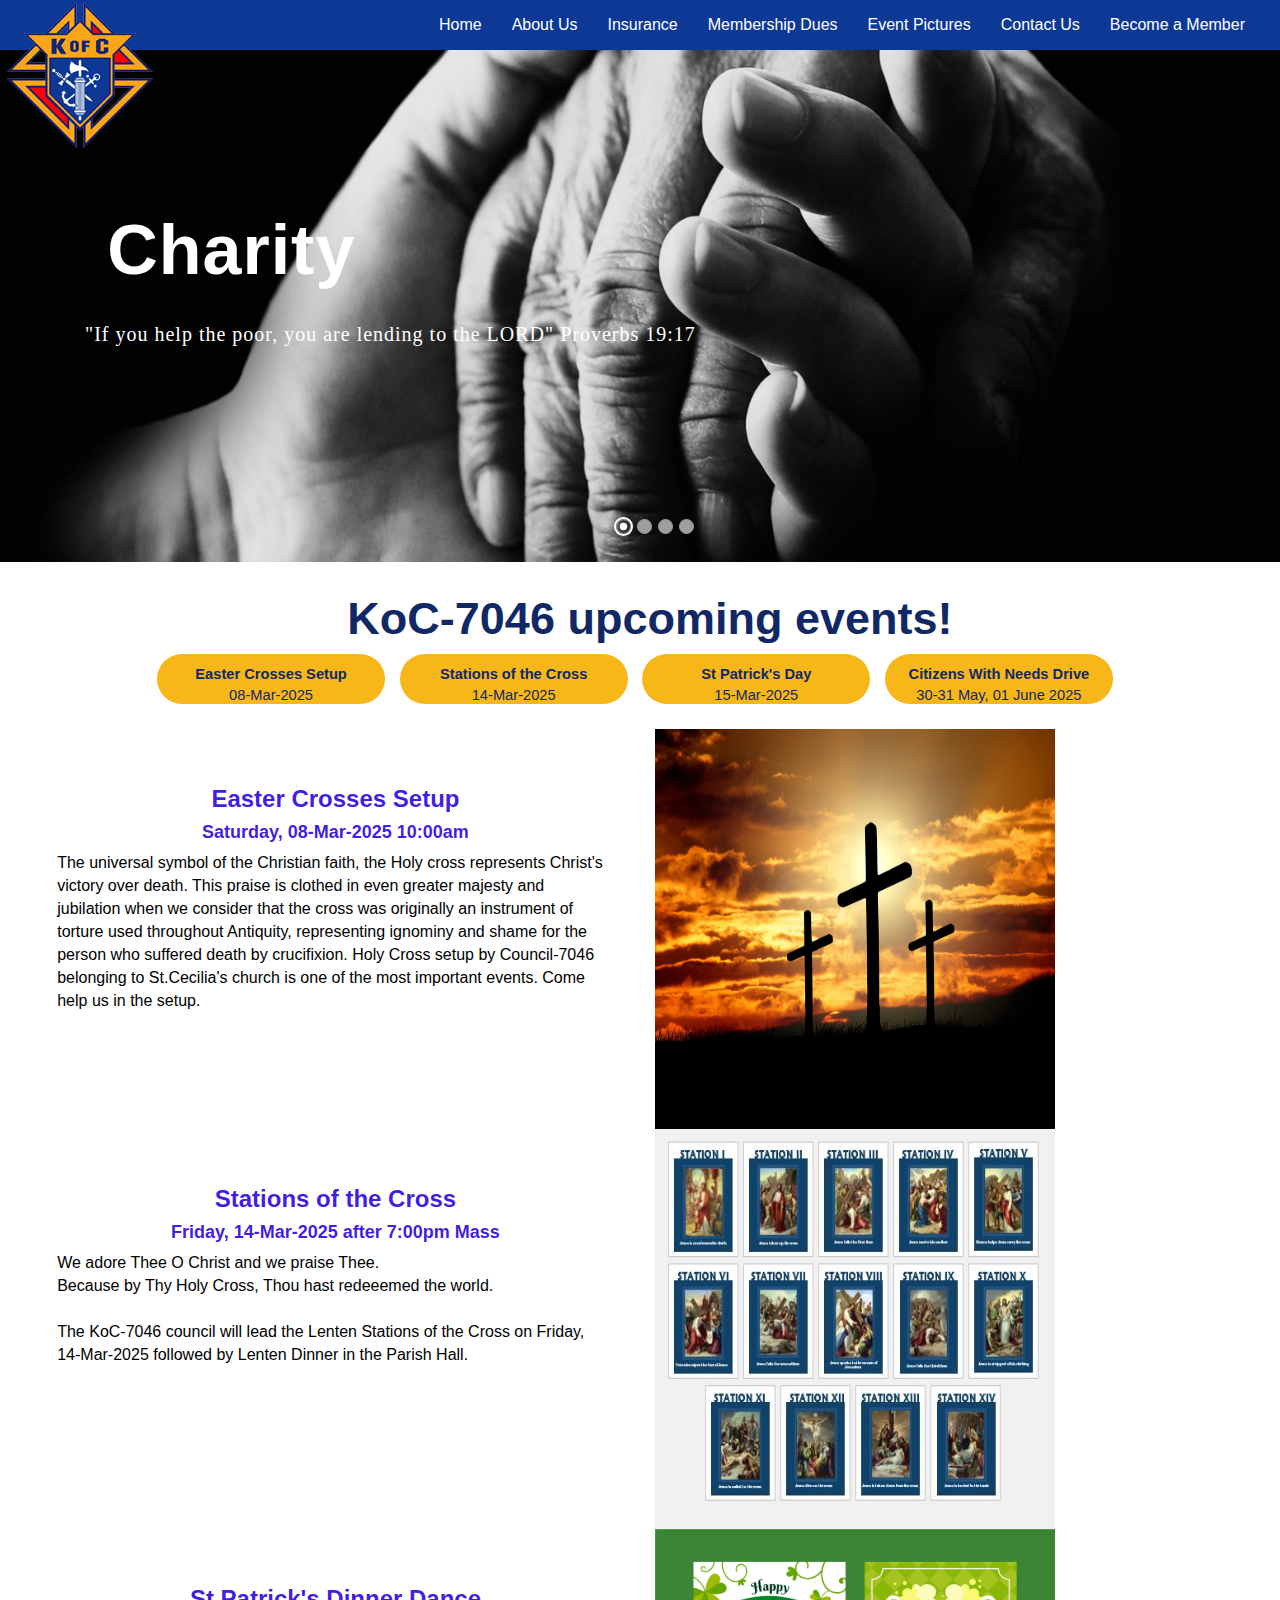
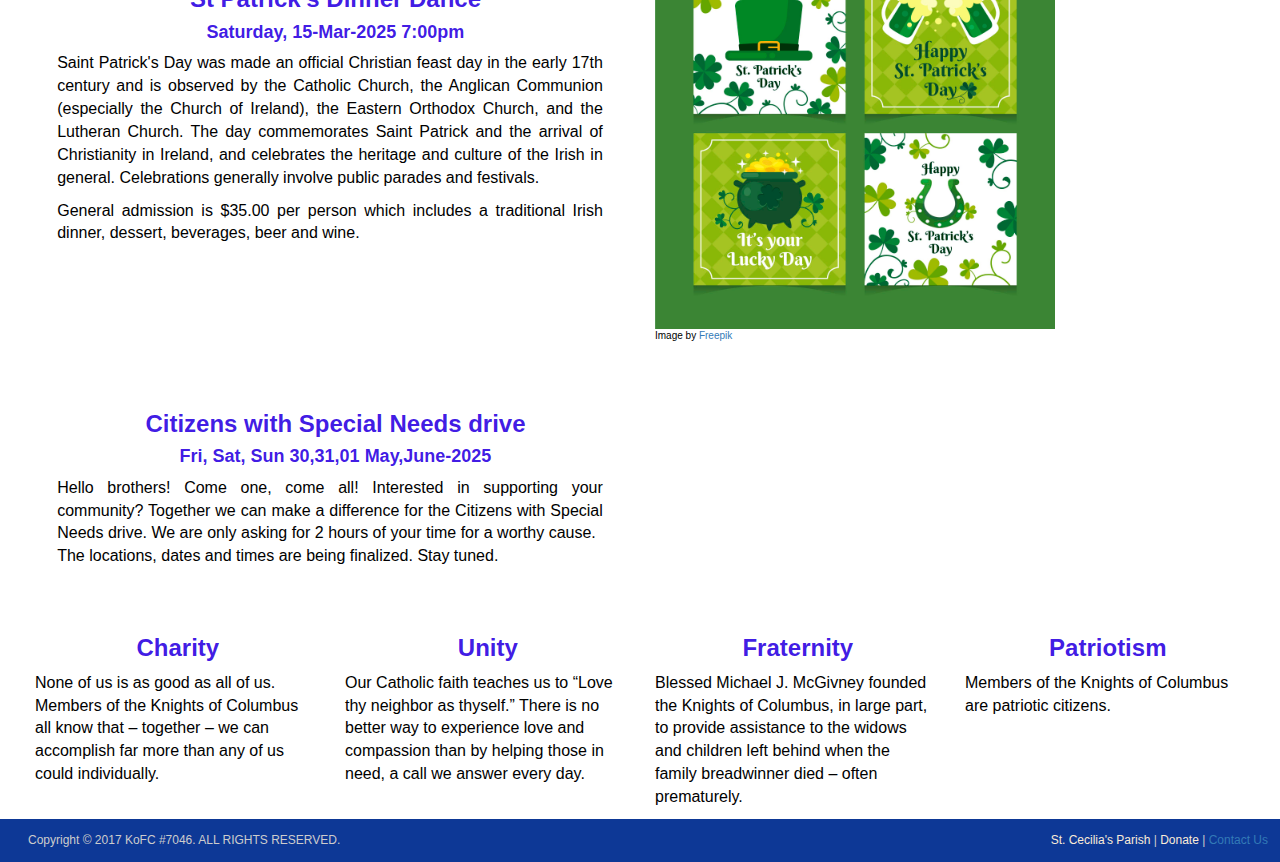
<file: public_html/index.html>
<!DOCTYPE html>
<html lang="en">
<head><meta charset="utf-8">
	<title>Knight Of Columbus | Home</title>
	<!-- for-mobile-apps -->
	<meta name="viewport" content="width=device-width, initial-scale=1">
	<meta 
		name="keywords" 
		content="KoC, Knights of Columbus, St. Cecilia Parish, South Brunswick, Monmouth Junction, NJ 08852, Council 7046" 
	/>
	<!-- LINKS-->
	<link href="css/bootstrap.css" rel="stylesheet" type="text/css" />
	<link href="css/custom1.css" rel="stylesheet" type="text/css" />
	<link href="css/navbar.css" rel="stylesheet" type="text/css" />
	<link href="css/font-awesome.min.css" rel="stylesheet" type="text/css" />
	<link href="https://cdnjs.cloudflare.com/ajax/libs/animate.css/3.5.2/animate.css" rel="stylesheet" type="text/css" />
	<link href="css/slider.css" rel="stylesheet" type="text/css" />
	<link href="images/kofclogo.ico" rel="shortcut icon" />
</head>
<body><!--HEADER-->
<header>

<nav class="navbar navbar-default" role="navigation">
<div class="container"><!-- Brand and toggle get grouped for better mobile display -->
<div class="navbar-header">
	<button class="navbar-toggle" data-target="#bs-example-navbar-collapse-1" data-toggle="collapse" type="button">
		<span class="sr-only">Toggle navigation</span>
	</button>
	<a class="navbar-brand" href="#">
		<img f="" src="images/KOC_LOGO2.png" />
	</a>
</div>
<!-- Collect the nav links, forms, and other content for toggling -->

<div class="collapse navbar-collapse" id="bs-example-navbar-collapse-1">
<ul class="nav navbar-nav navbar-right">
	<li><a href="index.html">Home</a></li>
	<li><a href="aboutus.html">About Us</a></li>
	<li><a href="insurance.html">Insurance</a></li>
	<li><a href="https://knight-of-columbus-council-7046.square.site/dues-payment" target="_blank">Membership Dues</a></li>
	<li><a href="events.html">Event Pictures</a></li>
	<!--<li class="dropdown">
						<a href="#" class="dropdown-toggle" data-toggle="dropdown">Services</a>
						<ul class="dropdown-menu">
							<li><a href="insurance.html">Insurance</a></li>
							<li><a href="#">Blood Drive</a></li>
							<li><a href="#">Handicapped Citizen's Drive</a></li>
							<li class="divider"></li>
							<li><a href="events.html">News & Events</a></li>
						</ul>
					</li>--><!--<li><a href="gallery.html">Gallery</a></li>-->
	<!-- <li><a href="contactus.html">Contact Us</a></li> -->
	<li><a 
		href="mailto:GrandKnight.koc7046@gmail.com?subject=Question from KoC 7046 Website&body=Hello Grand Knight. I am interested in 
		becoming a member of the Knights of Columbus.
		"
		>Contact Us</a>
	</li>
	<li><a href="http://kofc.org/en/members/for-councils/index.html" target="_blank">Become a Member</a></li>

</ul>
</div>
<!-- /.navbar-collapse --></div>
<!-- /.container-fluid --></nav>
</header>
<!--HEADER--><!--BANNER-->

<div class="carousel bs-slider fade  control-round indicators-line" data-interval="5000" data-pause="hover" data-ride="carousel" id="bootstrap-touch-slider">
	<!-- Indicators -->
<ol class="carousel-indicators">
	<li class="active" data-slide-to="0" data-target="#bootstrap-touch-slider"></li>
	<li data-slide-to="1" data-target="#bootstrap-touch-slider"></li>
	<li data-slide-to="2" data-target="#bootstrap-touch-slider"></li>
	<li data-slide-to="3" data-target="#bootstrap-touch-slider"></li>
</ol>
<!-- Wrapper For Slides -->

<div class="carousel-inner" role="listbox"><!-- Third Slide -->
<div class="item active"><!-- Slide Background --><img alt="Bootstrap Touch Slider" class="slide-image" src="images/Banner1.jpg" />
<div class="bs-slider-overlay"></div>

<div class="container">
<div class="row"><!-- Slide Text Layer -->
<div class="slide-text slide_style_left">
<h1 data-animation="animated zoomInRight">Charity</h1>

<p data-animation="animated fadeInLeft">
	&quot;If you help the poor, you are lending to the LORD&quot; Proverbs 19:17
	</p>

</div>
</div>
</div>
</div>
<!-- End of Slide --><!-- Second Slide -->

<div class="item"><!-- Slide Background --><img alt="Bootstrap Touch Slider" class="slide-image" src="images/Banner1_2020.jpg" />
<div class="bs-slider-overlay"></div>
<!-- Slide Text Layer -->

<div class="slide-text slide_style_center">
<h1 data-animation="animated flipInX">Unity</h1>

<p data-animation="animated lightSpeedIn">
	&quot;How good and pleasant it is when God&rsquo;s people live together in unity!&quot; Psalm 133:1
</p>
</div>
</div>
<!-- End of Slide --><!-- Third Slide -->

<div class="item"><!-- Slide Background -->
	<img alt="Bootstrap Touch Slider" 
	class="slide-image" 
	src="images/koc_7046_officers_2023_v1.jpg" 
	/>

<div class="bs-slider-overlay"></div>
<!-- Slide Text Layer -->

<div class="slide-text slide_style_left">
<h1 data-animation="animated zoomInRight">FRATERNITY</h1>

<p data-animation="animated fadeInLeft">&quot;Keep on loving each other as brothers and sisters.&quot; Hebrews 13:1</p>
</div>
</div>
<!-- End of Slide --><!-- 4th Slide -->

<div class="item"><!-- Slide Background --><img alt="Bootstrap Touch Slider" class="slide-image" src="images/Banner3.jpg" />
<div class="bs-slider-overlay"></div>
<!-- Slide Text Layer -->

<div class="slide-text slide_style_left">
<h1 data-animation="animated zoomInLeft">PATRIOTISM</h1>

<p data-animation="animated fadeInRight">&quot;Blessed is the nation whose God is the Lord&quot; Psalm 33:12</p>
</div>
</div>
<!-- End of Slide --></div>
<!-- End of Wrapper For Slides --><!-- Left Control -->
<a class="left carousel-control" data-slide="prev" href="#bootstrap-touch-slider" role="button">
	<span class="sr-only">Previous</span> </a> <!-- Right Control --> 
	<a class="right carousel-control" data-slide="next" href="#bootstrap-touch-slider" role="button"> 
		<span class="sr-only">Next</span> </a>
	</div>
<!--BANNER--><!--Mobile-->

<div class="container serv">
<div class="Eve_Head">
<h3>KoC-7046 upcoming events!</h3>

<p>
	<!--
	<span style="width: 100%; ">
		<a href="#veterans_mass_2023">
			<button class="submit sub" style="font-size: 11pt;">
				Veteran&apos;s Mass 12-Nov-2023
			</button>
		</a>
	</span> 
	-->

	<span style="width: 100%; ">
		<a href="#easter_crosses_2025">
			<button class="submit sub" style="font-size: 11pt;">
				<strong>Easter Crosses Setup</strong> <br> 08-Mar-2025
			</button>
		</a>
	</span> 

	<span style="width: 100%; ">
		<a href="#stations_2025">
			<button class="submit sub" style="font-size: 11pt;">
				<strong>Stations of the Cross</strong> <br> 14-Mar-2025
			</button>
		</a>
	</span> 

	
<!--
	<span style="width: 100%; ">
		<a href="#st_pats_2024">
			<button class="submit sub" style="font-size: 11pt;">
				<strong>Spring Membership Drive </strong><br>13-14-Apr-2024
			</button>
		</a>
	</span> 
-->



<!--
	<span style="width: 100%; ">
	<a href="#koc_annual_convention_2024">
		<button class="submit sub" style="font-size: 11pt;">
			<strong>Knights Annual Convention</strong> <br>17-18-May-2024
		</button>
	</a>
	</span> 
-->

<!--
	<span style="width: 100%; ">
		<a href="#koc_coffee_time_june_2">
			<button class="submit sub" style="font-size: 11pt;">
				<strong>Knights Coffee Time</strong> <br>02-June-2024
			</button>
		</a>
		</span> 

		<span style="width: 100%; ">
			<a href="#koc_cuf_2024_06_04">
				<button class="submit sub" style="font-size: 11pt;">
					<strong>C.U.F. Degree </strong> <br>04-June-2024
				</button>
			</a>
			</span> 
-->

<!--
<span style="width: 100%; ">
	<a href="#officers_installation_2024">
		<button class="submit sub" style="font-size: 11pt;">
			<strong>KoC-7046 Officers Installation </strong><br>14-Sep-2024
		</button>
	</a>
</span> 
-->

<!--
<span style="width: 100%; ">
		<a href="#st_cecilia_picnic_2024">
			<button class="submit sub" style="font-size: 11pt;">
				<strong>St Cecilia's Parish Picnic </strong><br>15-Sep-2024
			</button>
		</a>
	</span> 
-->

<!--
<span style="width: 100%; ">
	<a href="#piop_2024">
		<button class="submit sub" style="font-size: 11pt;">
			<strong>Pride in our Priests Dinner </strong><br>17-Sep-2024
		</button>
	</a>
</span> 
-->

<!--
<span style="width: 100%; ">
	<a href="#italian_night_2024">
		<button class="submit sub" style="font-size: 11pt;">
			<strong>Italian Night</strong><br>26-Oct-2024
		</button>
	</a>
</span> 
-->
<!--
<span style="width: 100%; ">
	<a href="#veterans_mass_2024">
		<button class="submit sub" style="font-size: 11pt;">
			<strong>Veteran&apos;s Mass & Breakfast</strong><br>10-Nov-2024
		</button>
	</a>
</span> 
-->

<!--
<span style="width: 100%; ">
	<a href="#nativity_setup_2024">
		<button class="submit sub" style="font-size: 11pt;">
			<strong>Nativity Setup</strong><br>23-Nov-2024
		</button>
	</a>
</span> 
-->

<!--
<span style="width: 100%; ">
	<a href="#koc_xmas_party_2024">
		<button class="submit sub" style="font-size: 11pt;">
			<strong>KoC XMas Party</strong><br>TBD
		</button>
	</a>
</span> 
-->

<!--
<span style="width: 100%; ">
	<a href="#church_decor_2024">
		<button class="submit sub" style="font-size: 11pt;">
			<strong>Church Decorations</strong><br>23-Dec-2024
		</button>
	</a>
</span> 
-->
<!--
<span style="width: 100%; ">
	<a href="#retro_night_2024">
		<button class="submit sub" style="font-size: 11pt;">
		<strong>	Retro Night </strong><br> 01-Feb-2025
		</button>
	</a>
</span> 
-->

<span style="width: 100%; ">
	<a href="#st_pats_2025">
		<button class="submit sub" style="font-size: 11pt;">
		<strong>	St Patrick&apos;s Day </strong><br>  15-Mar-2025
		</button>
	</a>
</span> 

<span style="width: 100%; ">
	<a href="#citizens_needs_2025">
		<button class="submit sub" style="font-size: 11pt;">
			<strong>Citizens With Needs Drive</strong> <br>30-31 May, 01 June 2025
		</button>
	</a>
</span> 


</p>
</div>

<!-- Officers Installation -->
<!--
<div class="row">
<div class="col-lg-6 cent">
<h3 id="officers_installation_2024">KoC-7046 Officers Installation</h3>
<h4> Saturday, 14-Sep-2024 After 5:00pm Mass</h4>
<p style="text-align: justify;">
The Officers of the Koc-7046 council have begun another term in the service of the Church and Community. Reverend Fr. Charlie 
will bless us as we embark on a new year. Our Worthy District Deputy, Rob DiBella, will perform the installation ceremony.
<br>
Details of the ceremony are described in this 
<a href="https://www.kofc.org/en/forms/deputy/Installation%20of%20Council%20Officers%20770-E%203-2016.pdf" target="_blank">document</a>
</p>

</div>
<div class="col-lg-6">
	<img src="images/koc_7046_officers_2023_v1.jpg" style="width: 90%;"/>
	
</div>
</div>
-->


<!-- St Cecilias Parish Picnic -->
<!--
<div class="row">
	<div class="col-lg-6 cent">
	<h3 id="st_cecilia_picnic_2024">St Cecilia's Parish Picnic</h3>
	<h4> Sunday, 15-Sep-2024 After 12:30pm - 3:00pm</h4>
	<p style="text-align: justify;">
	This event is hosted by the Knights of Columbus and the Ministries of St Cecilia. Please attend this free event and meet your Parish family.
	<br>
	Please <a href="https://sponsors.bonventure.net/pdfs/2137/2024-08-11.pdf" target="_blank"> RSVP </a> as it helps in the planning of the event. 
	</p>
	
	</div>
	<div class="col-lg-6">
		<img src="images/parish_picnic_cover_2023.jpg" style="width: 90%;"/>
		
	</div>
</div>
-->

<!-- Pride in our Priest Dinner -->
<!--
<div class="row">
	<div class="col-lg-6 cent">
	<h3 id="piop_2024">Pride in our Priests Dinner</h3>
	<h4>Tuesday, 17-Sep-2024 6:00pm - 10:00pm<br>
		Imperia Hotel, Easton Avenue, Somerset 
	</h4>
	<p style="text-align: justify;">
	This event is dedicated to showing our appreciation to all the Priests who have dedicated their lives towards a greater cause. 
	<br>
	If you would like to attend this event, please 
	<a href="mailto:GrandKnight.koc7046@gmail.com?subject=Attend PIOP-2024 event&body=Hello Grand Knight. I would like to attend the Pride in our Priests 
	dinner. Can you please sign me up for the event. Thanks.
	">contact me</a>.
	
	</p>
	
	</div>
	<div class="col-lg-6">
		<img src="images/events/piop_2023.jpg" style="width: 90%;"/>
		
	</div>
</div>
-->

<!-- Italian Night - Saved -->
 <!--
<div class="row">
<div class="col-lg-6 cent">
<h3 id="italian_night_2024">Italian Night</h3>
<h4> Saturday, 26-Oct-2024 7:00pm to 11:00pm</h4>
<p style="text-align: justify;">
Join us in recognizing &amp; celebrating the contributions of millions of Americans, that have Italian roots during the
<a href="https://www.census.gov/newsroom/stories/italian-american-heritage-culture-month.html" target="_blank">Italian American Heritage Month
</a> with an <strong><em>Italian Night Dinner Dance</em></strong> that features well-known Italian music and all your favorite dance hits. 
Admission includes a live DJ, a large selection of Italian delicacies, salad, desserts, coffee and tea. There will also be a 50/50 raffle.
<br>
The event is scheduled for Saturday, October 26th, 2024 from 7:00pm to 11:00pm. General admission is $30 per person which includes beverages,
wine and beer. Doors open at 7:00pm. 
<br><br>
Purchase your tickets <a href="https://knight-of-columbus-council-7046.square.site/" target="_blank">here</a>
</p>
</div>

<div class="col-lg-6">
	<a href="https://knight-of-columbus-council-7046.square.site/" target="_blank">
		<img src="images/events/2023/italian_night_2023.jpg" style="width: 100%;"/>
	</a>
</div>
</div>
-->


<!--Veterans Mass
<div class="row"></div>
<div class="col-lg-6 cent">
	<h3 id="veterans_mass_2024">Veteran&apos;s Mass & Breakfast</h3>
	<h4> Sunday, 10-Nov-2024 8:30am Mass</h4>
	<p style="text-align: justify;">Dear Lord, we honor the Veterans of our nation&#39;s armed forces, who unselfishly, give their best 
	when called upon to serve. We pray that every veteran feels the gratitude of our nation as we thank them for the freedoms we 
	enjoy and too often take for granted.
	</p>

<p style="text-align: justify;">Please join us in celebrating our veterans on Sunday, 10-Nov-2024, at the 08:30am Mass. This will be followed by 
	breakfast in the parish hall. Family members of all veterans and those in active service are invited to participate.
</p>
</div>

<div class="col-lg-6">
	<img src="images/events/2023/veterans_nov_2023.MP.jpg" style="width: 100%;">
	
</div>
-->

<!--Nativity Setup 
<div class="row"></div>
<div class="col-lg-6 cent">
	<h3 id="nativity_setup_2024">Nativity Setup</h3>
	<h4> Saturday, 23-Nov-2024 10:00am</h4>
	<p style="text-align: justify;">
	</p><br><br>
	<p style="text-align: justify;">The KoC-7046 will be setting up the Nativity on Saturday, November 23, 2024 at 10:00am 
	</p>
</div>

<div class="col-lg-6">
	<img src="./images/events/2023/nativity_setup_2023.jpg" style="width: 100%;">
	
</div>
-->

<!--XMas Party 
<div class="row"></div>
<div class="col-lg-6 cent">
	<h3 id="koc_xmas_party_2024">KoC-7046 XMas Party</h3>
	<h4>Planning phase</h4>
	<p style="text-align: justify;">
	</p><br><br>
	<p style="text-align: justify;"> 
	</p>
</div>

<div class="col-lg-6">
	<img src="./images/events/2023/KoC_7046_Dinner_2023.jpg" style="width: 100%;">
	
</div>
-->

<!--Church Decorations -->
<!--
<div class="row"></div>
<div class="col-lg-6 cent">
	<h3 id="church_decor_2024">Church Decorations</h3>
	<h4>We plan to decorate the Church on 23-Dec-2024 at 7:00pm.</h4>
	<p style="text-align: justify;">
	</p><br><br>
	<p style="text-align: justify;"> 
	</p>
</div>

<div class="col-lg-6">
	<img src="./images/events/2023/church_decorations_2023.jpg" style="width: 100%;">
	
</div>
-->

<!--Retro Night -->
<!--
<div class="row"></div>
<div class="col-lg-6 cent">
	<h3 id="retro_night_2025">Retro Night</h3>
	<h4> Saturday, 01-Feb-2025 7:00pm</h4>
	<p style="text-align: justify;">Let&apos;s get grooving and travel back in time to music and dancing from the 50s, 60s and 70s. 
		Dust off your retro costumes and dance the night away to &quot;Hippy Hippy Shake&quot;, &quot;The Twist&quot; and scores of goldies.
	</p>
	<p style="text-align: justify;">The event is scheduled for Saturday, February 01, 2025 from 7:00pm to 11:00pm. 
		<br><a href="./images/events/2024/Retro_Dance_Poster_2024.pdf" target="_blank">
		
			<strong>Flyer</strong></a> has additional details.
		Purchase your <a href="https://knight-of-columbus-council-7046.square.site/" target="_blank"><strong>tickets.</strong></a>
		
	</p>
</div>

<div class="col-lg-6">
	<a href="https://knight-of-columbus-council-7046.square.site/" target="_blank">
		<img src="./images/events/2024/retro_2024.png">
	</a>
</div>
-->

<!-- Easter Crosses Setup -->

<div class="row"></div>
<div class="col-lg-6 cent">
<h3 id="easter_crosses_2025">Easter Crosses Setup</h3>
<h4> Saturday, 08-Mar-2025 10:00am</h4>
<p>The universal symbol of the Christian faith, the Holy cross represents Christ&#39;s victory over death. 
	This praise is clothed in even greater majesty and jubilation when we consider that the cross was originally 
	an instrument of torture used throughout Antiquity, representing ignominy and shame for the person who 
	suffered death by crucifixion. Holy Cross setup by Council-7046 belonging to St.Cecilia&#39;s church is one of the most 
	important events. Come help us in the setup.
</p>
</div>
<div class="col-lg-6">
	<img src="images/events/2024/easter_crosses.jpg"/>
</div>


<!-- Stations of the Cross -->

<div class="row"></div>
<div class="col-lg-6 cent">
<h3 id="stations_2025">Stations of the Cross</h3>
<h4>Friday, 14-Mar-2025 after 7:00pm Mass</h4>
<p>We adore Thee O Christ and we praise Thee. <br>
	Because by Thy Holy Cross, Thou hast redeeemed the world.<br><br>
	The KoC-7046 council will lead the Lenten Stations of the Cross on Friday, 14-Mar-2025 followed by Lenten Dinner in the Parish Hall.
	
</p>
</div>
<div class="col-lg-6">
	<img src="images/events/2024/stations_of_the_cross.jpg"/>
</div>


<!--St Pats -->

<div class="row"></div>
<div class="col-lg-6 cent">
	<h3 id="st_pats_2025">St Patrick&apos;s Dinner Dance</h3>
	<h4> Saturday, 15-Mar-2025 7:00pm</h4>
	<p style="text-align: justify;">
		Saint Patrick&#39;s Day was made an official Christian feast day in the early 17th century and is observed by the Catholic Church, 
			the Anglican Communion (especially the Church of Ireland), the Eastern Orthodox Church, and the Lutheran Church. The day 
			commemorates Saint Patrick and the arrival of Christianity in Ireland, and celebrates the heritage and culture of the Irish in 
			general. Celebrations generally involve public parades and festivals.
	</p>
	<p style="text-align: justify;">General admission is $35.00 per person which includes a traditional Irish dinner, dessert, beverages, beer and wine.
		<br>
		<!--
		Purchase your <a href="https://knight-of-columbus-council-7046.square.site/" target="_blank"><strong>tickets</strong></a> in advance. 
		Doors open at 7:00pm
		-->
	</p>
</div>
<div class="col-lg-6">
	<a href="https://knight-of-columbus-council-7046.square.site/" target="_blank">
		<img src="./images/events/2024/st_pats_2024.jpg">
	</a>
	<p style="font-size: x-small;">
		Image by 
		<a href="https://www.freepik.com/free-vector/hand-drawn-st-patrick-s-day-lettering_12506281.htm#query=st%20patricks%20day&position=2&from_view=keyword&track=ais" target="_blank">
			Freepik
		</a>
	</p>
</div>

<!--Citizens With Needs -->

	<div class="row"></div>
	<div class="col-lg-6 cent">
		<h3 id="citizens_needs_2025">Citizens with Special Needs drive</h3>
		<h4> Fri, Sat, Sun 30,31,01 May,June-2025</h4>
		<p style="text-align: justify;">
			Hello brothers! Come one, come all!   
			Interested in supporting your community?  Together we can make a difference for the Citizens with Special Needs drive.  We are only asking for 
			2 hours of your time for a worthy cause.
			<br>
			The locations, dates and times are being finalized. Stay tuned. 
			<br>
			<!--
			To volunteer, here is the  
			<a href="https://docs.google.com/spreadsheets/d/11TAZCPEZlGmhFa89EujofWpi-y_AuOf8/edit?usp=sharing&ouid=114176280028212259092&rtpof=true&sd=true" target="_blank">
				sign-up</a> sheet.
			<br><br>
			Please <a 
			href="mailto:GrandKnight.koc7046@gmail.com?subject=Question regarding Citizen with Needs&body=Hello Grand Knight. Please provide me with more 
			details on the Citizen with Needs drive.
			"
			>contact us</a> for more information, 
			-->
		</p>
	</div>
	
	<!--
	<div class="col-lg-6">
		<img src="images/events/2024/dan_cwn_spring_2024"/>
	</div>
	-->
	
</div>


<!-- Main Section End -->
</div>


<div class="container serv">

<div class="col-lg-3 col-md-3">
<h3>Charity</h3>
<p>None of us is as good as all of us. Members of the Knights of Columbus all know that &ndash; together &ndash; 
	we can accomplish far more than any of us could individually.
</p>
</div>

<div class="col-lg-3 col-md-3">
<h3>Unity</h3>
<p>Our Catholic faith teaches us to &ldquo;Love thy neighbor as thyself.&rdquo; There is no better way 
	to experience love and compassion than by helping those in need, a call we answer every day.
</p>
</div>

<div class="col-lg-3 col-md-3">
<h3>Fraternity</h3>
<p>Blessed Michael J. McGivney founded the Knights of Columbus, in large part, to provide assistance to 
	the widows and children left behind when the family breadwinner died &ndash; often prematurely.
</p>
</div>

<div class="col-lg-3 col-md-3">
<h3>Patriotism</h3>
<p>Members of the Knights of Columbus are patriotic citizens.
</p>
</div>
</div>

<!--Mobile--><!--Test-->
<style type="text/css">.table{margin-top: 20px;}
.th{text-align: center;}
.month {
  padding: 25px 25px;
  width: 100%;
  background: #1abc9c;
  text-align: center;
  margin: 10px 10px;
}
ul {list-style-type: none;}
.month ul {
  margin: 0;
  padding: 0;
}

.month ul li {
  color: white;
  font-size: 25px;
  text-transform: uppercase;
  letter-spacing: 3px;
}

.month .prev {
  float: left;
  padding-top: 10px;
}

.month .next {
  float: right;
  padding-top: 10px;
}
.thumb_li{
	color:#337ab7;
	font-size: 23px;
}
.thumb_li_cap{
	color:#fba617;
	font-size: 23px;
	font-weight: 600;
}

.serv p{
	font-family: "Open Sans", sans-serif;
	color: #000;
    font-size: 16px;
}
</style>

<!-- 
<div class="container mainwis" style="margin-top: 40px;">

<div class="foo">
<div class="container">
<div class="row">
<div class="col-md-3">
<h4>WHO WE ARE</h4>

<ul class="foo_info">
	<li><a href="#">Our Mission</a></li>
	<li><a href="#">Our Faith</a></li>
	<li><a href="#">Our History</a></li>
	<li><a href="#">Supreme Officers</a></li>
	<li><a href="#">About Membership</a></li>
</ul>
</div>

<div class="col-md-3">
<h4>WHAT WE DO</h4>

<ul class="foo_info">
	<li><a href="#">Charity</a></li>
	<li><a href="#">Insurance</a></li>
	<li><a href="#">Invest</a></li>
	<li><a href="#">Programs</a></li>
	<li><a href="#">Scholarships</a></li>
</ul>
</div>

<div class="col-md-3">
<h4>GET INVOLVED</h4>

<ul class="foo_info">
	<li><a href="#">Join</a></li>
	<li><a href="#">Donate</a></li>
	<li><a href="#">Find Council</a></li>
	<li><a href="#">Store</a></li>
	<li><a href="#">For Members</a></li>
</ul>
</div>

<div class="col-md-3">
<ul class="foo_info">
	<li></li>
	<li><a href="#">10 Kingston Ln</a></li>
	<li><a href="#">Monmouth Junction</a></li>
	<li><a href="#">NJ 08852</a></li>
	<li class="social_media"></li>
</ul>
</div>
</div>
</div>
</div>
-->

<!--FOOTER--><!--FOOTER-->

<div class="footer">
<div class="container">
<div class="row">
<div class="col-md-6">
<p>Copyright &copy; 2017 KoFC #7046. ALL RIGHTS RESERVED.</p>
</div>

<div class="col-md-6">
<p class="footer_right">
	<a href="https://stceciliaparish.net/" style="color: antiquewhite;"   target="_blank">St. Cecilia&apos;s Parish</a> | 
	<a href="https://knight-of-columbus-council-7046.square.site/" style="color: antiquewhite;" target="_blank">Donate</a> | 
	<a 
		href="mailto:GrandKnight.koc7046@gmail.com?subject=Question from KoC 7046 Website&body=Hello Grand Knight. I am interested in 
		becoming a member of the Knights of Columbus.
		"
		>Contact Us
	</a>
	
</p>
</div>
</div>
</div>
</div>
<!--FOOTER-->

<!--js for bootstrap working--><script src="js/jquery-2.1.4.min.js"></script><script src="js/bootstrap.js"></script><script src="js/bootstrap-touch-slider.min.js"></script><script>
		$(document).ready(function(){

    $(".dropdown").hover(            

        function() {

            $('.dropdown-menu', this).not('.in .dropdown-menu').stop( true, true ).slideDown("fast");

            $(this).toggleClass('open');        

        },

        function() {

            $('.dropdown-menu', this).not('.in .dropdown-menu').stop( true, true ).slideUp("fast");

            $(this).toggleClass('open');       

        }

    );

});
	</script><!-- //for bootstrap working --></body>
</html>
</file>
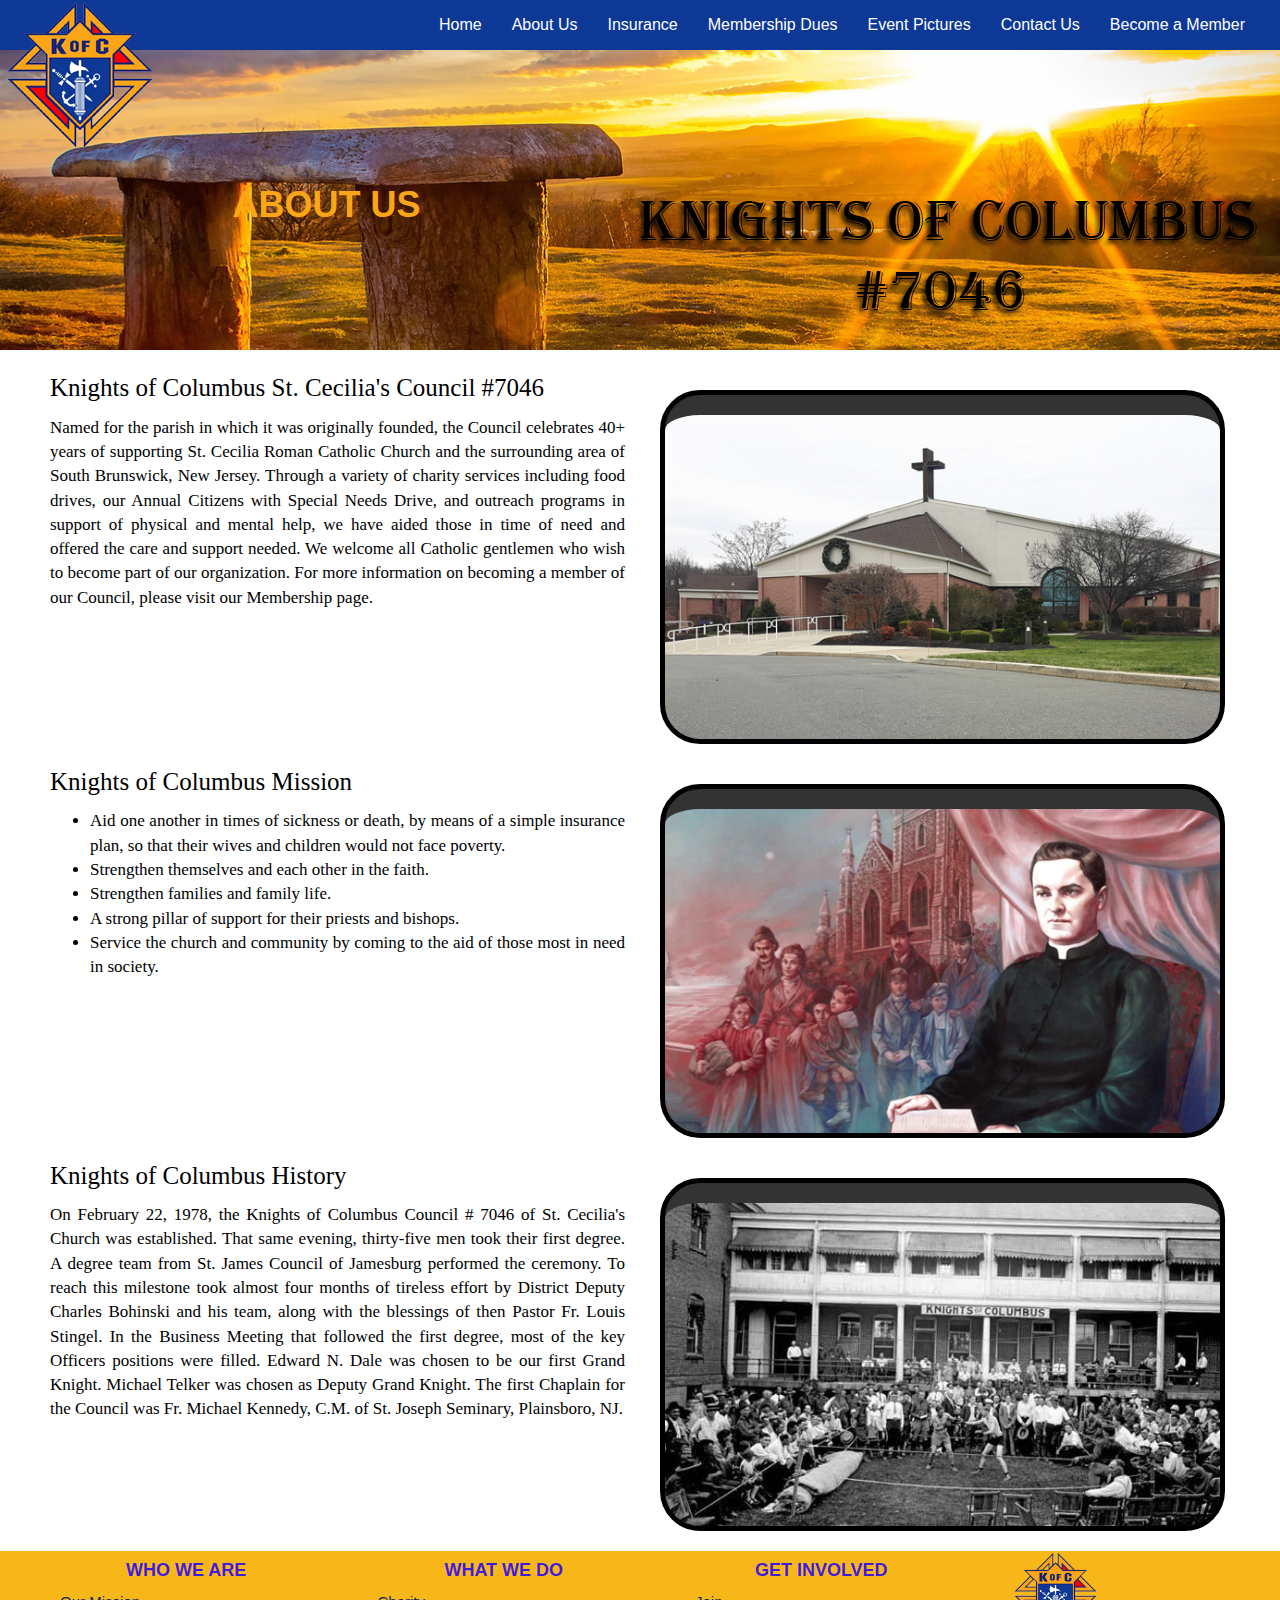
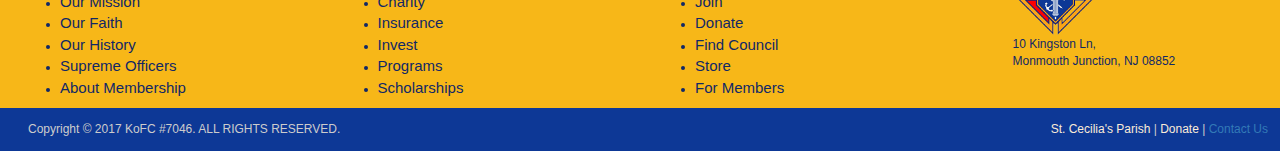
<file: public_html/aboutus.html>
<!DOCTYPE html>
<html lang="en">
<head>
<title>Knight Of Columbus  | Home </title>
<!-- for-mobile-apps -->
<meta name="viewport" content="width=device-width, initial-scale=1">
<meta http-equiv="Content-Type" content="text/html; charset=utf-8" />
<meta 
		name="keywords" 
		content="KoC, Knights of Columbus, St. Cecilia Parish, South Brunswick, Monmouth Junction, NJ 08852, Council 7046" 
	/>

<!-- LINKS-->
<link rel="stylesheet" type="text/css" href="css/bootstrap.css">
<link rel="stylesheet" type="text/css" href="css/custom1.css">
<link rel="stylesheet" type="text/css" href="css/navbar.css">
<link rel="stylesheet" type="text/css" href="css/font-awesome.min.css">
<link rel="stylesheet" type="text/css" href="https://cdnjs.cloudflare.com/ajax/libs/animate.css/3.5.2/animate.css">
<link rel="stylesheet" type="text/css" href="css/slider.css">
<link rel="shortcut icon" href="images/kofclogo.ico" />
<style>

	.cover{
		background: url(images/BAN_ABOUTUS1.jpg) center center no-repeat;
		height: 300px;
		display: flex;
		background-size: cover;
		align-items: center;
		text-align: center;
	}
	.cover-caption{
		width: 50%;
	}
	.cover-caption h1{
		color: #fba617;
		box-shadow: "1px 3px 2px 9px";
	}
	</style>
</head>

<body>
	
<!--HEADER-->
<header>
  
  <nav class="navbar navbar-default" role="navigation">
    <div class="container">
      <!-- Brand and toggle get grouped for better mobile display -->
      <div class="navbar-header">
        <button type="button" class="navbar-toggle" data-toggle="collapse" data-target="#bs-example-navbar-collapse-1"> <span class="sr-only">Toggle navigation</span> <span class="icon-bar"></span> <span class="icon-bar"></span> <span class="icon-bar"></span> </button>
        <a class="navbar-brand" href="#"><img src="images/KOC_LOGO2.png"></a> </div>
      <!-- Collect the nav links, forms, and other content for toggling -->
      <div class="collapse navbar-collapse" id="bs-example-navbar-collapse-1">
        <ul class="nav navbar-nav navbar-right">
          <li><a href="index.html">Home</a></li>
          <li><a href="aboutus.html">About Us</a></li>
          <li><a href="insurance.html">Insurance</a></li>
          <li><a href="https://knight-of-columbus-council-7046.square.site/dues-payment" target="_blank">Membership Dues</a></li>
          <li><a href="events.html">Event Pictures</a></li>
          <!--<li class="dropdown">
						<a href="#" class="dropdown-toggle" data-toggle="dropdown">Services</a>
						<ul class="dropdown-menu">
							<li><a href="insurance.html">Insurance</a></li>
							<li><a href="#">Blood Drive</a></li>
							<li><a href="#">Handicapped Citizen's Drive</a></li>
							<li class="divider"></li>
							<li><a href="events.html">News & Events</a></li>
						</ul>
					</li>-->
          <!--<li><a href="gallery.html">Gallery</a></li>-->
          <!-- <li><a href="contactus.html">Contact Us</a></li> -->
          <li><a 
            href="mailto:GrandKnight.koc7046@gmail.com?subject=Question from KoC 7046 Website&body=Hello Grand Knight. I am interested in 
            becoming a member of the Knights of Columbus.
            "
            >Contact Us</a>
          </li>
		  <li><a href="http://kofc.org/en/members/for-councils/index.html" target="_blank">Become a Member</a></li>

        </ul>
      </div>
      <!-- /.navbar-collapse -->
    </div>
    <!-- /.container-fluid -->
  </nav>
</header>
<!--HEADER-->

<!--BANNER-->

 <div class="cover"> 
  <div class="cover-caption"> 
 	<h1>ABOUT US</h1> 
  </div>
</div> 
 <!--About us-->
<div class="container koc_about">
 <div class="col-md-12">
 	<div class="col-md-6">
		<p class="about_head">
			Knights of Columbus St. Cecilia&apos;s Council #7046
		<p>
		<p class="about_content">
		

Named for the parish in which it was originally founded, the Council celebrates 40+ years of supporting St. Cecilia Roman Catholic Church 
and the surrounding area of South Brunswick, New Jersey.

Through a variety of charity services including food drives, our Annual Citizens with Special Needs Drive, and outreach programs in support of
physical and mental help, we have aided those in time of need and offered the care and support needed.

We welcome all Catholic gentlemen who wish to become part of our organization. For more information on becoming a member of our Council, 
please visit our Membership page.
		</p>
	</div>	
		<div class="col-md-6" style="padding:20px;">
		<img src="images/about_stcecilia1.jpg" class="img-responsive kocimg1">
	</div>
</div>
	
 <div class="col-md-12">
		<div class="col-md-6">
		<p class="about_head">
			Knights of Columbus Mission
		<ul class="mission_content">
			<li>Aid one another in times of sickness or death, by means of a simple insurance plan, so that their wives and children would not face poverty.</li>
			<li>Strengthen themselves and each other in the faith.</li>
			<li>Strengthen families and family life.</li>
			<li>A strong pillar of support for their priests and bishops.</li>
			<li>Service the church and community by coming to the aid of those most in need in society.</li>
		</ul>
		</p>
		</div>
		
		<div class="col-md-6" style="padding:20px;">
			<img src="images/about_mission1.jpg" class="img-responsive kocimg1">
		</div>
	</div>
		
 <div class="col-md-12">	
		<div class="col-md-6">
		
		<p class="history_head">
			Knights of Columbus History
		<p>
		<p class="history_content">
			On February 22, 1978, the Knights of Columbus Council # 7046 of St. Cecilia's Church was established. That same evening, 
      thirty-five men took their first degree. A degree team from St. James Council of Jamesburg performed the ceremony. 
      To reach this milestone took almost four months of tireless effort by District Deputy Charles Bohinski and his team, 
      along with the blessings of then Pastor Fr. Louis Stingel. In the Business Meeting that followed the first degree, 
      most of the key Officers positions were filled. Edward N. Dale was chosen to be our first Grand Knight. Michael Telker 
      was chosen as Deputy Grand Knight. The first Chaplain for the Council was Fr. Michael Kennedy, C.M. of St. Joseph Seminary, Plainsboro, NJ. 
		</p>
		</div>
		
		<div class="col-md-6" style="padding:20px;">
			<img src="images/about_history1.jpg" class="img-responsive kocimg1">
		</div>
		
	</div>	
</div>
 <!--About us-->

 
 <!--BANNER-->

<!--FOOTER-->

  <div class="foo">
    <div class="container">
    <div class="row">
      <div class="col-md-3"> 
        <ul class="foo_info">
          <h4>WHO WE ARE</h4>
          <li><a href="#">Our Mission</a></li>
          <li><a href="#">Our Faith</a></li>
          <li><a href="#">Our History</a></li>
          <li><a href="#">Supreme Officers</a></li>
          <li><a href="#">About Membership</a></li>
      </div>
      <div class="col-md-3">
        <ul class="foo_info">
          <h4>WHAT WE DO</h4>
        <li><a href="#">Charity</a></li>
          <li><a href="#">Insurance</a></li>
          <li><a href="#">Invest</a></li>
          <li><a href="#">Programs</a></li>
          <li><a href="#">Scholarships</a></li>
          </ul>
      </div>
      <div class="col-md-3">
        <ul class="foo_info">
          <h4>GET INVOLVED</h4>
        <li><a href="#">Join</a></li>
          <li><a href="#">Donate</a></li>
          <li><a href="#">Find Council</a></li>
          <li><a href="#">Store</a></li>
          <li><a href="#">For Members</a></li>
          </ul>
      </div>
      
      <div class="col-md-3">
        <ul class="foo_info">
        <a href="index.html"><img src="./images/KOC_LOGO2.png"></a>
        <br>
        10 Kingston Ln,<br>
        Monmouth Junction, NJ 08852
        </ul>
      </div>
    </div>
  </div>
</div>
<!--FOOTER-->


<!--FOOTER--><!--FOOTER-->

<div class="footer">
  <div class="container">
  <div class="row">
  <div class="col-md-6">
  <p>Copyright &copy; 2017 KoFC #7046. ALL RIGHTS RESERVED.</p>
  </div>
  
  <div class="col-md-6">
  <p class="footer_right">
    <a href="https://stceciliaparish.net/" style="color: antiquewhite;"   target="_blank">St. Cecilia&apos;s Parish</a> | 
    <a href="https://knight-of-columbus-council-7046.square.site/" style="color: antiquewhite;" target="_blank">Donate</a> | 
    <a 
		href="mailto:GrandKnight.koc7046@gmail.com?subject=Question from KoC 7046 Website&body=Hello Grand Knight. I am interested in 
		becoming a member of the Knights of Columbus.
		"
		>Contact Us
	  </a>
  </p>
  </div>
  </div>
  </div>
  </div>
  <!--FOOTER-->
  


<!--js for bootstrap working-->
	<script src="js/jquery-2.1.4.min.js"></script>
	<script src="js/bootstrap.js"></script>
	<script src="js/bootstrap-touch-slider.min.js"></script>
	
	<script>
		$(document).ready(function(){

    $(".dropdown").hover(            

        function() {

            $('.dropdown-menu', this).not('.in .dropdown-menu').stop( true, true ).slideDown("fast");

            $(this).toggleClass('open');        

        },

        function() {

            $('.dropdown-menu', this).not('.in .dropdown-menu').stop( true, true ).slideUp("fast");

            $(this).toggleClass('open');       

        }

    );

});
	</script>
<!-- //for bootstrap working -->

</body>
</html>
</file>
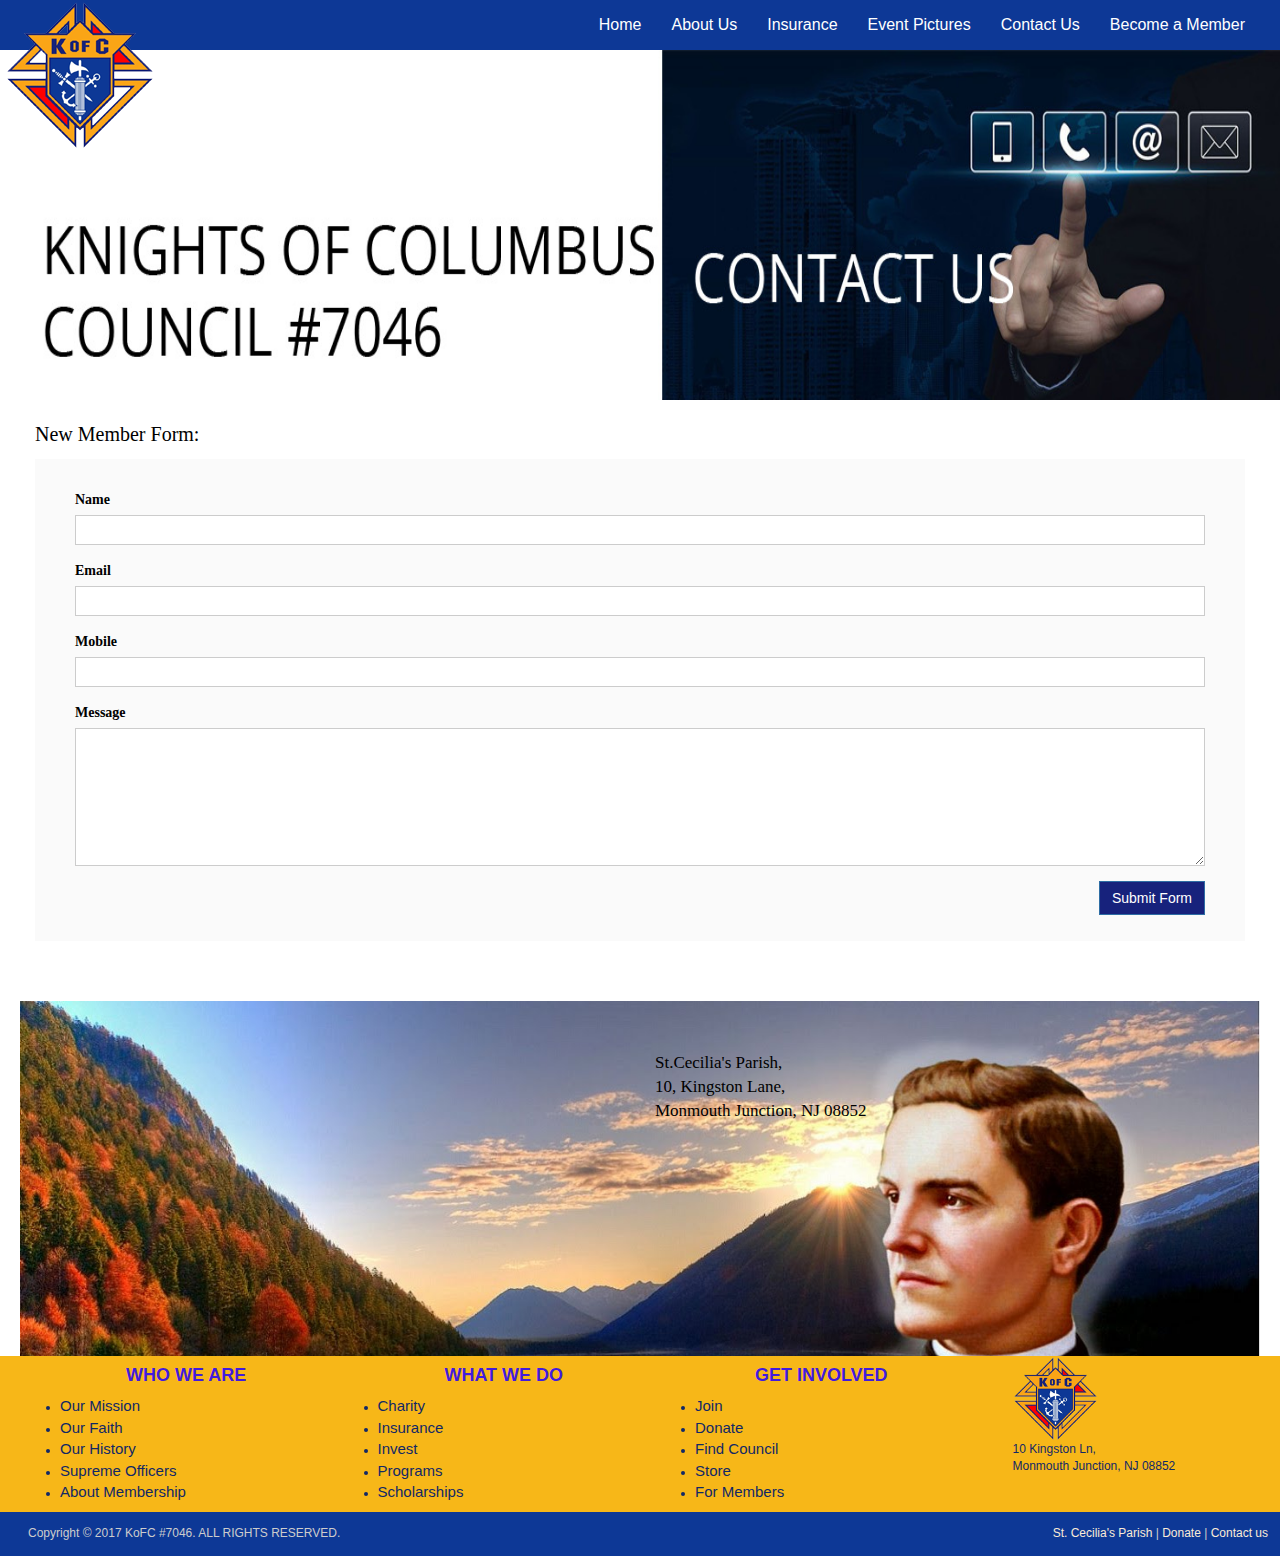
<file: public_html/contactus.html>
<!DOCTYPE html>
<html lang="en">
<head>
<title>Knight Of Columbus  | Home </title>
<!-- for-mobile-apps -->
<meta name="viewport" content="width=device-width, initial-scale=1">
<meta http-equiv="Content-Type" content="text/html; charset=utf-8" />
<meta 
		name="keywords" 
		content="KoC, Knights of Columbus, St. Cecilia Parish, South Brunswick, Monmouth Junction, NJ 08852, Council 7046" 
	/>

<!-- LINKS-->
<link rel="stylesheet" type="text/css" href="css/bootstrap.css">
<link rel="stylesheet" type="text/css" href="css/custom1.css">
<link rel="stylesheet" type="text/css" href="css/navbar.css">
<link rel="stylesheet" type="text/css" href="css/font-awesome.min.css">
<link rel="stylesheet" type="text/css" href="https://cdnjs.cloudflare.com/ajax/libs/animate.css/3.5.2/animate.css">
<link rel="stylesheet" type="text/css" href="css/slider.css">
<link rel="shortcut icon" href="images/kofclogo.ico" />
</head>

<body>

<!--HEADER-->
<header>
  
  <nav class="navbar navbar-default" role="navigation">
    <div class="container">
      <!-- Brand and toggle get grouped for better mobile display -->
      <div class="navbar-header">
        <button type="button" class="navbar-toggle" data-toggle="collapse" data-target="#bs-example-navbar-collapse-1"> <span class="sr-only">Toggle navigation</span> <span class="icon-bar"></span> <span class="icon-bar"></span> <span class="icon-bar"></span> </button>
        <a class="navbar-brand" href="#"><img src="images/KOC_LOGO2.png"></a> </div>
      <!-- Collect the nav links, forms, and other content for toggling -->
      <div class="collapse navbar-collapse" id="bs-example-navbar-collapse-1">
        <ul class="nav navbar-nav navbar-right">
          <li><a href="index.html">Home</a></li>
          <li><a href="aboutus.html">About Us</a></li>
          <li><a href="insurance.html">Insurance</a></li>
          <li><a href="events.html">Event Pictures</a></li>
          <!--<li class="dropdown">
						<a href="#" class="dropdown-toggle" data-toggle="dropdown">Services</a>
						<ul class="dropdown-menu">
							<li><a href="insurance.html">Insurance</a></li>
							<li><a href="#">Blood Drive</a></li>
							<li><a href="#">Handicapped Citizen's Drive</a></li>
							<li class="divider"></li>
							<li><a href="events.html">News & Events</a></li>
						</ul>
					</li>-->
          <!--<li><a href="gallery.html">Gallery</a></li>-->
          <li><a href="contactus.html">Contact Us</a></li>
		  <li><a href="http://kofc.org/en/members/for-councils/index.html" target="_blank">Become a Member</a></li>

        </ul>
      </div>
      <!-- /.navbar-collapse -->
    </div>
    <!-- /.container-fluid -->
  </nav>
</header>

<!--HEADER-->

<!--BANNER-->
 <div class="banner_about">
 		<div class="">
		<img src="images/BAN_CONTACTUS.jpg" class="ban_allsize">
	</div>
	<!--<div class="koc_contact_head">
		CONTACT US
	</div>-->
 </div> 
 <!--About us-->
<div class="container koc_about" id="member">

 
		<div class="col-md-12">
		<p class="about_head1">
			New Member Form: 
		<p>
					
    <div class="form-area">  
        <form role="form">
        <br style="clear:both">
                    
    				<div class="form-group">
						<label>Name</label>
						<input type="text" class="form-control input-sm" id="name" name="name" required>
					</div>
					<div class="form-group">
					<label>Email</label>
						<input type="text" class="form-control input-sm" id="email" name="email"  required>
					</div>
					<div class="form-group">
					<label>Mobile</label>
						<input type="text" class="form-control input-sm" id="mobile" name="mobile" required>
					</div>
                    <div class="form-group">
					<label>Message</label>
                    <textarea class="form-control input-sm" type="textarea" id="message"  maxlength="140" rows="7"></textarea>
                       
                    </div>
            
        <button type="button" id="submit" name="submit" class="btn btn-primary pull-right btnRJ">Submit Form</button>
        </form>

</div>
	</div>

 <div class="col-md-12 addmap">
	 <div class="col-md-6">
 <iframe src="https://www.google.com/maps/embed?pb=!1m18!1m12!1m3!1d2615.663023089017!2d-74.52437178495416!3d40.38712307936861!2m3!1f0!2f0!3f0!3m2!1i1024!2i768!4f13.1!3m3!1m2!1s0x89c3dcb63c398559%3A0x5b8152fcdd62811!2sSt+Cecilia&#39;s+Roman+Catholic!5e1!3m2!1sen!2sus!4v1498769080379" width="100%" height="350" frameborder="0" style="border:0" allowfullscreen></iframe>
</div>
	<div class="col-md-6">
		<p class="mission_head">
		</p>
  
		<p class="mission_content">
			St.Cecilia&apos;s Parish,<br>
      10, Kingston Lane, <br>
			Monmouth Junction, NJ 08852
		</p>
	</div>	
</div>
	


</div>
 <!--About us-->

 
 <!--BANNER-->


<!--FOOTER-->

  <div class="foo">
    <div class="container">
    <div class="row">
      <div class="col-md-3"> 
        <ul class="foo_info">
          <h4>WHO WE ARE</h4>
          <li><a href="#">Our Mission</a></li>
          <li><a href="#">Our Faith</a></li>
          <li><a href="#">Our History</a></li>
          <li><a href="#">Supreme Officers</a></li>
          <li><a href="#">About Membership</a></li>
      </div>
      <div class="col-md-3">
        <ul class="foo_info">
          <h4>WHAT WE DO</h4>
        <li><a href="#">Charity</a></li>
          <li><a href="#">Insurance</a></li>
          <li><a href="#">Invest</a></li>
          <li><a href="#">Programs</a></li>
          <li><a href="#">Scholarships</a></li>
          </ul>
      </div>
      <div class="col-md-3">
        <ul class="foo_info">
          <h4>GET INVOLVED</h4>
        <li><a href="#">Join</a></li>
          <li><a href="#">Donate</a></li>
          <li><a href="#">Find Council</a></li>
          <li><a href="#">Store</a></li>
          <li><a href="#">For Members</a></li>
          </ul>
      </div>
      <div class="col-md-3">
        <ul class="foo_info">
        <a href="index.html"><img src="./images/KOC_LOGO2.png"></a>
        <br>
        10 Kingston Ln,<br>
        Monmouth Junction, NJ 08852
        </ul>
      </div>
    </div>
  </div>
</div>
<!--FOOTER-->


<!--FOOTER--><!--FOOTER-->

<div class="footer">
  <div class="container">
  <div class="row">
  <div class="col-md-6">
  <p>Copyright &copy; 2017 KoFC #7046. ALL RIGHTS RESERVED.</p>
  </div>
  
  <div class="col-md-6">
  <p class="footer_right">
    <a href="https://stceciliaparish.net/" style="color: antiquewhite;"   target="_blank">St. Cecilia&apos;s Parish</a> | 
    <a href="https://knight-of-columbus-council-7046.square.site/" style="color: antiquewhite;" target="_blank">Donate</a> | 
    <a href="contactus.html" style="color: antiquewhite;">Contact us</a>
  </p>
  </div>
  </div>
  </div>
  </div>
  <!--FOOTER-->
  



<!--js for bootstrap working-->
	<script src="js/jquery-2.1.4.min.js"></script>
	<script src="js/bootstrap.js"></script>
	<script src="js/bootstrap-touch-slider.min.js"></script>
	
	<script>
		$(document).ready(function(){

    $(".dropdown").hover(            

        function() {

            $('.dropdown-menu', this).not('.in .dropdown-menu').stop( true, true ).slideDown("fast");

            $(this).toggleClass('open');        

        },

        function() {

            $('.dropdown-menu', this).not('.in .dropdown-menu').stop( true, true ).slideUp("fast");

            $(this).toggleClass('open');       

        }

    );

});
	</script>
<!-- //for bootstrap working -->

</body>
</html>
</file>
<file: public_html/css/custom1.css>
.navbar {
  margin-bottom: 0px;
}
.navbar-default {
  background-color: #0d3896 !important;
  /*	background-color: #fe0100!important;*/
  border: 0px;
  border-radius: 0px;
}
.navbar-right li a {
  font-weight: 300;
}

.Eve_Head {
  padding: 1% 10%;
  text-align: center;
}
.Eve_Head h3 {
  text-align: center;
  font-size: 45px;
  color: #112866;
}
.serv img {
  width: 400px;
  height: 400px;
}

.sub {
  background: #f7b718;
  color: #112866;
  width: 23%;
  height: 5rem;
  border: none;
  font-size: 20px;
  padding: 10px;
  border-radius: 30px 30px;
  margin-right: 10px;
}
.cent {
  padding: 3%;
}

.koc_head {
  position: absolute;
  top: 30%;
  left: 25%;
  font-family: "Open sans";
  font-size: 46px;
  color: #fff;
}
.koc_contact_head {
  position: absolute;
  top: 30%;
  left: 25%;
  font-family: "Open sans";
  font-size: 46px;
  color: #fba617;
}
.koc_about {
  margin-top: 20px;
}
.about_head,
.history_head {
  font-family: "Open sans";
  font-size: 25px;
  color: #000;
}
.about_head1 {
  font-family: "Open sans";
  font-size: 20px;
  color: #000;
}
.mission_head {
  font-family: "Open sans";
  font-size: 30px;
  margin-top: 50px;
  font-weight: 600;
  color: #000;
}
.about_content,
.history_content {
  font-family: "Open sans";
  font-size: 17px;
  color: #000;
  text-align: justify;
}

.mission_content {
  font-family: "Open sans";
  font-size: 17px;
  color: #000;
  text-align: justify;
}
.kocimg1 {
  border: 5px solid #000;
  border-radius: 40px 40px;
  padding-top: 20px;
  background: rgba(0, 0, 0, 0.8);
}

.footer {
  background-color: #0d3896;
  color: #ccc;
  font-family: "Open Sans", sans-serif;
  font-size: 12px;
  padding: 13px;
}
.footer_right {
  float: right;
}

.foo_info li a {
  color: #112866;
  font-family: "Open Sans", sans-serif;
  font-size: 15px;
}
.foo_info img {
  width: 85px;
  height: 85px;
}
.foo {
  background-color: #f7b718;
  color: #112866;
  font-family: "Open Sans", sans-serif;
  font-size: 12px;
  font-weight: 500;
}
.foo h4 {
  font-weight: 600;
}
.fa {
  margin-right: 15px !important;
}

.red {
  color: red;
}
.form-area {
  background-color: #fafafa;
  padding: 10px 40px 60px;
  margin: 10px 0px 60px;
}
.form-control {
  border-radius: 0;
  box-shadow: none;
}
.form-control:focus {
  border-color: #ccc;
  box-shadow: none;
}
label {
  font-family: "Open sans";
  font-size: 14px;
  color: #000;
}

.well {
  background-color: #fff;
}

.gallery_product p {
  font-size: 18px;
}
.jumbotron {
  border-radius: 0px;
  font-family: "Open sans";
  box-shadow: 0px 0px 100px 25px rgba(0, 0, 0, 0.2);
}
.btnRJ {
  background: #17227c;
  border-radius: 0px;
  box-shadow: none;
}
.btnRJ:hover {
  background: #17227c;
}
.btn-primary:active:hover,
.btn-primary.active:hover,
.open > .dropdown-toggle.btn-primary:hover,
.btn-primary:active:focus,
.btn-primary.active:focus,
.open > .dropdown-toggle.btn-primary:focus,
.btn-primary:active.focus,
.btn-primary.active.focus,
.open > .dropdown-toggle.btn-primary.focus {
  background: #17227c;
  box-shadow: none;
  border-color: #17227c;
}
.btn-primary:hover,
.btn-primary:focus,
.btn-primary.focus {
  background: #17227c;
  box-shadow: none;
  border-color: #17227c;
  outline: 0;
}
.btn-primary:active:hover,
.btn-primary.active:hover,
.open > .dropdown-toggle.btn-primary:hover,
.btn-primary:active:focus,
.btn-primary.active:focus,
.open > .dropdown-toggle.btn-primary:focus,
.btn-primary:active.focus,
.btn-primary.active.focus,
.open > .dropdown-toggle.btn-primary.focus {
  background: #17227c;
}

.galRJ .row {
}
.dropdown-menu > li > a:hover,
.dropdown-menu > li > a:focus {
  background-color: #f8c062;
}
.dropdown-menu > a:hover,
.dropdown-menu > a:focus {
  background-color: #ccc;
}

.navbar-default .navbar-nav > .open > a,
.navbar-default .navbar-nav > .open > a:hover,
.navbar-default .navbar-nav > .open > a:focus {
  background-color: #1350d7;
}

.footer p {
  margin: 0px;
}

.addmap {
  background: url(../images/Banner.jpg) no-repeat;
  background-size: cover;
  position: relative;
  color: #fff;
}
.erj {
  font-family: "open sans";
  color: #fe4444;
  text-align: center;
  font-size: 20px;
  border-bottom: 1px solid #f1f0f0;
}
.erj1 {
  font-family: "open sans";
  color: #677;
  text-align: center;
  font-size: 14px;
  font-weight: 400;
  padding-top: 5px;
}
.rightEvents {
  box-shadow: 5px 5px 0px rgba(0, 0, 0, 0.07);
  background: #ffffff;
  margin-top: 60px;
}

.rowEvents {
  border: 1px groove rgba(0, 0, 0, 0.1);
  margin-top: 20px;
  padding: 10px 0;
  background: #ffffff;
  box-shadow: 2px 2px 0 rgba(23, 23, 120, 0.3);
}
.mob h5 h4 h3 h2 h1{
  font-family: "Open Sans", sans-serif;
  font-weight: bold;
  color: #19037cfd;
  text-align: center !important;
  padding: 5px;
}
.mobtab h3,
h1 {
  font-family: "Open Sans", sans-serif;
  font-weight: bold;
  color: #3c16e4fd;
  margin-left: 2%;
  text-align: center !important;
}
h2 {
  font-family: "Open Sans", sans-serif;
  font-weight: bold;
  color: #3c16e4fd;
  margin-left: 2%;
  text-align: center !important;
}
h3 {
  font-family: "Open Sans", sans-serif;
  font-weight: bold;
  color: #3c16e4fd;
  margin-left: 2%;
  text-align: center !important;
}
h4 {
  font-family: "Open Sans", sans-serif;
  font-weight: bold;
  color: #3c16e4fd;
  margin-left: 2%;
  text-align: center !important;
}
h5 {
  font-family: "Open Sans", sans-serif;
  font-weight: bold;
  color: #3c16e4fd;
  margin-left: 2%;
  text-align: center !important;
}
h6 {
  font-family: "Open Sans", sans-serif;
  font-weight: bold;
  color: #3c16e4fd;
  margin-left: 2%;
  text-align: center !important;
}
dl {
  font-family: "Open Sans", sans-serif;
  color: #3c16e4fd;
  margin-left: 2%;
}
p li ul ol {
  font-family: "Open Sans", sans-serif;
  font-size: medium;
  color: #000;
  text-align: left;
}
.mob p {
  font-family: "Open Sans", sans-serif;
  font-size: 15px;
  padding: 5px;
}
li ul ol{
  font-family: "Open Sans", sans-serif;
  font-size: medium;
  color: #000;
  text-align: left;
}
.mob li ul ol {
  font-family: "Open Sans", sans-serif;
  font-size: 15px;
  padding: 5px;
}
.mob img {
  padding: 10px;
}

.ban_allsize {
  /*  background: url(../images/BAN_ABOUTUS1.jpg) no-repeat 100% 100%;
    background-size: cover;
    -webkit-background-size: cover;
    -moz-background-size: cover;
    -ms-background-size: cover;
    -o-background-size: cover;*/
  min-height: 350px;
  margin: auto;
  width: 100% !important;
}

@media (min-width: 1600px) and (max-width: 2500px) {
  .container {
    width: 1470px !important;
  }
  .mob .col-md-3 {
    width: 100%;
  }
}

@media (min-width: 1201px) and (max-width: 1600px) {
  .container {
    width: 1270px !important;
  }
}
@media (max-width: 768px) {
  .koc_head {
    top: 20%;
    font-size: 34px;
    left: 30%;
  }
  .navbar-brand img {
    width: 50px;
    height: 50px;
  }
  .ban_allsize {
    width: 100%;
  }
}
@media (min-width: 328px) and (max-width: 504px) {
  .top_bar {
    display: none;
  }
  .hero h1 {
    background: none !important;
    font-size: 4em !important;
    margin: 0 !important;
  }
  .hero h3 {
    display: none;
  }
  .navbar-default .navbar-nav > li > a {
    text-align: center;
  }
  .koc_head,
  .koc_contact_head {
    display: none;
  }
  .about_head,
  .history_head,
  .mission_head {
    font-size: 20px;
  }
  .about_content,
  .history_content,
  .mission_content {
    font-size: 13px;
  }
  .navbar-brand img {
    width: 50px;
    height: 50px;
  }
  .ban_allsize {
    min-height: 150px;
  }
   .sub {
    display: none;
  }
   .Eve_Head h3 {
    font-size: 24px;
    color: #333;
    text-align: left;
  }
  .Eve_Head span {
    color: #000;
    font-size: 16px;
    line-height: 24px;
  }
  .Eve_Head {
    padding: 0px;
  }
}
</file>
<file: public_html/css/navbar.css>
.top_bar { min-height:40px; /* 
background: #30bed6; /* Old browsers */
background: -moz-linear-gradient(left, #fff 0%, #0d3896 100%); /* FF3.6-15 */
background: -webkit-linear-gradient(left, #fff 0%,#0d3896 100%); /* Chrome10-25,Safari5.1-6 */
background: linear-gradient(to right, #fff 0%,#0d3896 100%); /* W3C, IE10+, FF16+, Chrome26+, Opera12+, Safari7+ */
filter: progid:DXImageTransform.Microsoft.gradient( startColorstr='#b00923', endColorstr='#b00923',GradientType=1 ); /* IE6-9 */}

.social { list-style-type:none; margin-bottom:0px; float:left; padding:0px; margin-left:0px;}
.social li { float:left;}
.social li a { padding:0 10px; font-size:13px; line-height:40px; color:#FFF;}

.rightc { list-style-type:none; margin-bottom:0px; float:right;}
.rightc li { margin:0px 10px; font-size:13px; float:left; line-height:40px; color:#FFF;}
.rightc li a {   color:#FFF; }

.navbar-brand img { margin-top:0px; margin-left:0px;position: absolute;z-index: 5;}
.navbar-brand {padding:0px;}

.header_image { margin-top:-70px; float:left;}
.nav.navbar-nav.navbar-right span {font-family: 'Open Sans', sans-serif; font-style:italic; font-weight:300; color:#1b6977;}
.navbar-right li a {font-family: 'Open Sans', sans-serif; font-size:16px; color:#fff !important;}
.dropdown-menu{background-color: #fba617;}
</file>
<file: public_html/css/slider.css>
.bs-slider{
    overflow: hidden;
    max-height: 800px;
    position: relative;
    background: #000000;
}
.bs-slider:hover {
    cursor: -moz-grab;
    cursor: -webkit-grab;
}
.bs-slider:active {
    cursor: -moz-grabbing;
    cursor: -webkit-grabbing;
}
.bs-slider .bs-slider-overlay {
    position: absolute;
    top: 0;
    left: 0;
    width: 100%;
    height: 100%;
    background-color: rgba(0, 0, 0, 0.10);
}
.bs-slider > .carousel-inner > .item > img,
.bs-slider > .carousel-inner > .item > a > img {
    margin: auto;
    width: 100% !important;
}

/********************
*****Slide effect
**********************/

.fade {
    opacity: 1;
}
.fade .item {
    top: 0;
    z-index: 1;
    opacity: 0;
    width: 100%;
    position: absolute;
    left: 0 !important;
    display: block !important;
    -webkit-transition: opacity ease-in-out 1s;
    -moz-transition: opacity ease-in-out 1s;
    -ms-transition: opacity ease-in-out 1s;
    -o-transition: opacity ease-in-out 1s;
    transition: opacity ease-in-out 1s;
}
.fade .item:first-child {
    top: auto;
    position: relative;
}
.fade .item.active {
    opacity: 1;
    z-index: 2;
    -webkit-transition: opacity ease-in-out 1s;
    -moz-transition: opacity ease-in-out 1s;
    -ms-transition: opacity ease-in-out 1s;
    -o-transition: opacity ease-in-out 1s;
    transition: opacity ease-in-out 1s;
}






/*---------- LEFT/RIGHT ROUND CONTROL ----------*/
.control-round .carousel-control {
    top: 47%;
    opacity: 0;
    width: 45px;
    height: 45px;
    z-index: 100;
    color: #ffffff;
    display: block;
    font-size: 24px;
    cursor: pointer;
    overflow: hidden;
    line-height: 43px;
    text-shadow: none;
    position: absolute;
    font-weight: normal;
    background: transparent;
    -webkit-border-radius: 100px;
    border-radius: 100px;
}
.control-round:hover .carousel-control{
    opacity: 1;
}
.control-round .carousel-control.left {
    left: 1%;
}
.control-round .carousel-control.right {
    right: 1%;
}
.control-round .carousel-control.left:hover,
.control-round .carousel-control.right:hover{
    color: #fdfdfd;
    background: rgba(0, 0, 0, 0.5);
    border: 0px transparent;
}
.control-round .carousel-control.left>span:nth-child(1){
    left: 45%;
}
.control-round .carousel-control.right>span:nth-child(1){
    right: 45%;
}





/*---------- INDICATORS CONTROL ----------*/
.indicators-line > .carousel-indicators{
    right: 45%;
    bottom: 3%;
    left: auto;
    width: 90%;
    height: 20px;
    font-size: 0;
    overflow-x: auto;
    text-align: right;
    overflow-y: hidden;
    padding-left: 10px;
    padding-right: 10px;
    padding-top: 1px;
    white-space: nowrap;
}
.indicators-line > .carousel-indicators li{
    padding: 0;
    width: 15px;
    height: 15px;
    border: 1px solid rgb(158, 158, 158);
    text-indent: 0;
    overflow: hidden;
    text-align: left;
    position: relative;
    letter-spacing: 1px;
    background: rgb(158, 158, 158);
    -webkit-font-smoothing: antialiased;
    -webkit-border-radius: 50%;
    border-radius: 50%;
    margin-right: 5px;
    -webkit-transition: all 0.5s cubic-bezier(0.22,0.81,0.01,0.99);
    transition: all 0.5s cubic-bezier(0.22,0.81,0.01,0.99);
    z-index: 10;
    cursor:pointer;
}
.indicators-line > .carousel-indicators li:last-child{
    margin-right: 0;
}
.indicators-line > .carousel-indicators .active{
    margin: 1px 5px 1px 1px;
    box-shadow: 0 0 0 2px #fff;
    background-color: transparent;
    position: relative;
    -webkit-transition: box-shadow 0.3s ease;
    -moz-transition: box-shadow 0.3s ease;
    -o-transition: box-shadow 0.3s ease;
    transition: box-shadow 0.3s ease;
    -webkit-transition: background-color 0.3s ease;
    -moz-transition: background-color 0.3s ease;
    -o-transition: background-color 0.3s ease;
    transition: background-color 0.3s ease;

}
.indicators-line > .carousel-indicators .active:before{
    transform: scale(0.5);
    background-color: #fff;
    content:"";
    position: absolute;
    left:-1px;
    top:-1px;
    width:15px;
    height: 15px;
    border-radius: 50%;
    -webkit-transition: background-color 0.3s ease;
    -moz-transition: background-color 0.3s ease;
    -o-transition: background-color 0.3s ease;
    transition: background-color 0.3s ease;
}



/*---------- SLIDE CAPTION ----------*/
.slide_style_left {
    text-align: left !important;
}
.slide_style_right {
    text-align: right !important;
}
.slide_style_center {
    text-align: center !important;
}

.slide-text {
    left: 0;
    top: 25%;
    right: 0;
    margin: auto;
    padding: 10px;
    position: absolute;
    text-align: left;
    padding: 10px 85px;
	font-family: 'Open sans';
    
}

.slide-text > h1 {
    
    padding: 0;
    color: #ffffff;
    font-size: 70px;
    font-style: normal;
    line-height: 84px;
    margin-bottom: 30px;
    letter-spacing: 1px;
    display: inline-block;
    -webkit-animation-delay: 0.7s;
    animation-delay: 0.7s;
}
.slide-text > p {
    padding: 0;
    color: #ffffff;
    font-size: 20px;
    line-height: 24px;
    font-weight: 300;
    margin-bottom: 40px;
    letter-spacing: 1px;
    -webkit-animation-delay: 1.1s;
    animation-delay: 1.1s;
}
.slide-text > a.btn-default{
    color: #000;
    font-weight: 400;
    font-size: 13px;
    line-height: 15px;
    margin-right: 10px;
    text-align: center;
    padding: 17px 30px;
    white-space: nowrap;
    letter-spacing: 1px;
    display: inline-block;
    border: none;
    text-transform: uppercase;
    -webkit-animation-delay: 2s;
    animation-delay: 2s;
    -webkit-transition: background 0.3s ease-in-out, color 0.3s ease-in-out;
    transition: background 0.3s ease-in-out, color 0.3s ease-in-out;

}
.slide-text > a.btn-primary{
    color: #ffffff;
    cursor: pointer;
    font-weight: 400;
    font-size: 13px;
    line-height: 15px;
    margin-left: 10px;
    text-align: center;
    padding: 17px 30px;
    white-space: nowrap;
    letter-spacing: 1px;
    background: #00bfff;
    display: inline-block;
    text-decoration: none;
    text-transform: uppercase;
    border: none;
    -webkit-animation-delay: 2s;
    animation-delay: 2s;
    -webkit-transition: background 0.3s ease-in-out, color 0.3s ease-in-out;
    transition: background 0.3s ease-in-out, color 0.3s ease-in-out;
}
.slide-text > a:hover,
.slide-text > a:active {
    color: #ffffff;
    background: #222222;
    -webkit-transition: background 0.5s ease-in-out, color 0.5s ease-in-out;
    transition: background 0.5s ease-in-out, color 0.5s ease-in-out;
}






/*------------------------------------------------------*/
/* RESPONSIVE
/*------------------------------------------------------*/

@media (max-width: 991px) {
    .slide-text h1 {
        font-size: 40px;
        line-height: 50px;
        margin-bottom: 20px;
    }
    .slide-text > p {

        font-size: 18px;
    }
}


/*---------- MEDIA 480px ----------*/
@media  (max-width: 768px) {
    .slide-text {
        padding: 10px 50px;
    }
    .slide-text h1 {
        font-size: 30px;
        line-height: 40px;
        margin-bottom: 10px;
    }
    .slide-text > p {
        font-size: 14px;
        line-height: 20px;
        margin-bottom: 20px;
    }
    .control-round .carousel-control{
        display: none;
    }

}
@media  (max-width: 480px) {
    .slide-text {
        padding: 10px 30px;
    }
    .slide-text h1 {
        font-size: 20px;
        line-height: 25px;
        margin-bottom: 5px;
    }
    .slide-text > p {
        font-size: 12px;
        line-height: 18px;
        margin-bottom: 10px;
    }
    .slide-text > a.btn-default, 
    .slide-text > a.btn-primary {
        font-size: 10px;
        line-height: 10px;
        margin-right: 10px;
        text-align: center;
        padding: 10px 15px;
    }
    .indicators-line > .carousel-indicators{
        display: none;
    }

}
</file>
